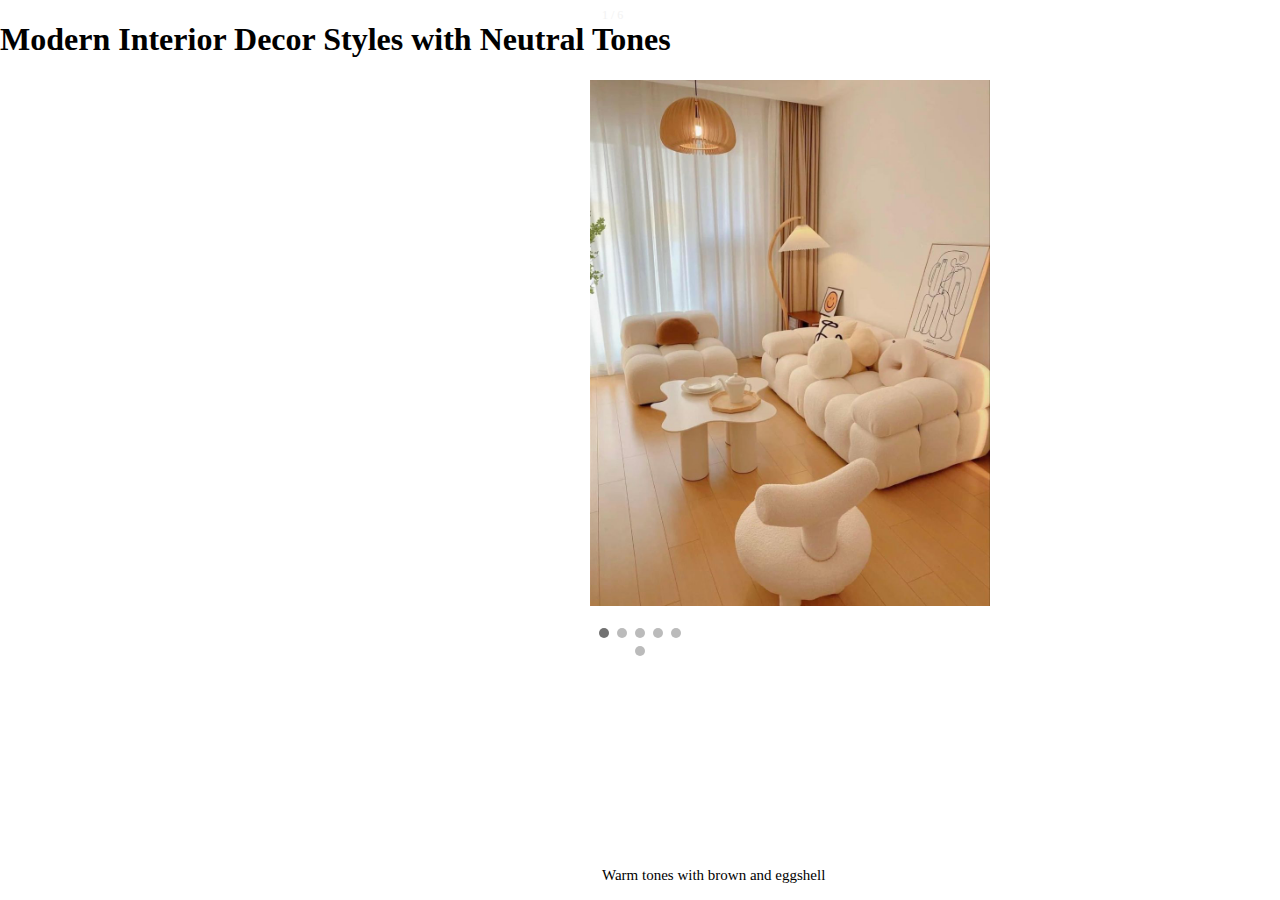
<file: index.html>
<!DOCTYPE html>
<html>
<head>
   <meta name="viewport" content="width=device-width, initial-scale=1">
   <h1>Modern Interior Decor Styles with Neutral Tones</h1>
     <style>
       body
       {
        overflow-y: scroll;
        overflow-x: hidden
       }
      * {box-sizing: border-box}
      body {font-family: Garamond, serif; margin:0}
      .mySlides {display: none}
      img {vertical-align: middle;}
      /* Slideshow container */
      .slideshow-container {
         max-width: 100px;
         position: static;
         margin: auto;
      }
      /* Next & previous buttons */
      .prev, .next {
         cursor: pointer;
         position: absolute;
         top: 50%;
         width: auto;
         padding: 50px;
         margin-top: 22px;
         color: white;
         font-weight: bold;
         font-size: 18px;
         transition: 0.6s ease;
         border-radius: 0 3px 3px 0;
         user-select: none;
      }
      /* Position the "next button" to the right */
      .next {
         right: 10;
         border-radius: 3px 0 0 3px;
      }
      /* On hover, add a black background color with a little bit seethrough */
      .prev:hover, .next:hover {
         background-color: rgba(0,0,0,0.8);
      }
      /* Caption text */
      .text {
         color: black;
         font-size: 15px;
         padding: 8px 12px;
         position: absolute;
         bottom: 8px;
         width: 100%;
         text-align: left;
      }
      /* Number text (1/6 etc) */
      .numbertext {
         color: #f2f2f2;
         font-size: 12px;
         padding: 8px 12px;
         position: absolute;
         top: 0;
      }
      /* The dots/bullets/indicators */
      .dot {
         cursor: pointer;
         height: 10px;
         width: 10px;
         margin: 0 2px;
         background-color: #bbb;
         border-radius: 50%;
         display: inline-block;
         transition: background-color 0.6s ease;
      }
      .active, .dot:hover {
         background-color: #717171;
      }
   </style>
</head>
<body>
   <div class="slideshow-container">
      <div class="mySlides fade">
         <div class="numbertext">1 / 6</div>
         <img src="img1.jpg" style="width:400%">
         <div class="text">Warm tones with brown and eggshell</div>
         </div>
         <div class="mySlides fade">
            <div class="numbertext">2 / 6</div>
            <img src="img2.jpg" style="width:400%;">
            <div class="text">Warm tones with eggshell and grey</div>
         </div>
         <div class="mySlides fade">
            <div class="numbertext">3 / 6</div>
            <img src="img3.jpg" style="width:400%">
            <div class="text">Neutral tones with eggshell and pink</div>
         </div>
      <div class="mySlides fade">
            <div class="numbertext">4 / 6</div>
            <img src="img4.jpg" style="width:400%;">
            <div class="text">Neutral tones with brown and tan div>
         </div>
      <div class="mySlides fade">
            <div class="numbertext">5 / 6</div>
            <img src="img5.jpg" style="width:400%;">
            <div class="text">Neutral tones with brown and navy</div>
         </div>
      <div class="mySlides fade">
            <div class="numbertext">6 / 6</div>
            <img src="img6.jpg" style="width:400%;">
            <div class="text">Neutral tones with earth and grey</div>
         </div>
         <a class="prev" onclick="plusSlides(-1)">❮</a>
         <a class="next" onclick="plusSlides(1)">❯</a>
   </div>
   <br>
   <div style="text-align:center">
      <span class="dot" onclick="currentSlide(1)"></span>
      <span class="dot" onclick="currentSlide(2)"></span>
      <span class="dot" onclick="currentSlide(3)"></span>
     <span class="dot" onclick="currentSlide(4)"></span>
     <span class="dot" onclick="currentSlide(5)"></span>
     <span class="dot" onclick="currentSlide(6)"></span>
    
   </div>
   <script>
      var slideIndex = 1;
      showSlides(slideIndex);
      function plusSlides(n) {
         showSlides(slideIndex += n);
      }
      function currentSlide(n) {
         showSlides(slideIndex = n);
      }
      function showSlides(n) {
         var i;
         var slides = document.getElementsByClassName("mySlides");
         var dots = document.getElementsByClassName("dot");
         if (n > slides.length) {slideIndex = 1}
         if (n < 1) {slideIndex = slides.length}
         for (i = 0; i < slides.length; i++) {
            slides[i].style.display = "none";
         }
         for (i = 0; i < dots.length; i++) {
            dots[i].className = dots[i].className.replace(" active", "");
         }
         slides[slideIndex-1].style.display = "block";
         dots[slideIndex-1].className += " active";
      }
   </script>
</body>
</html>
</file>
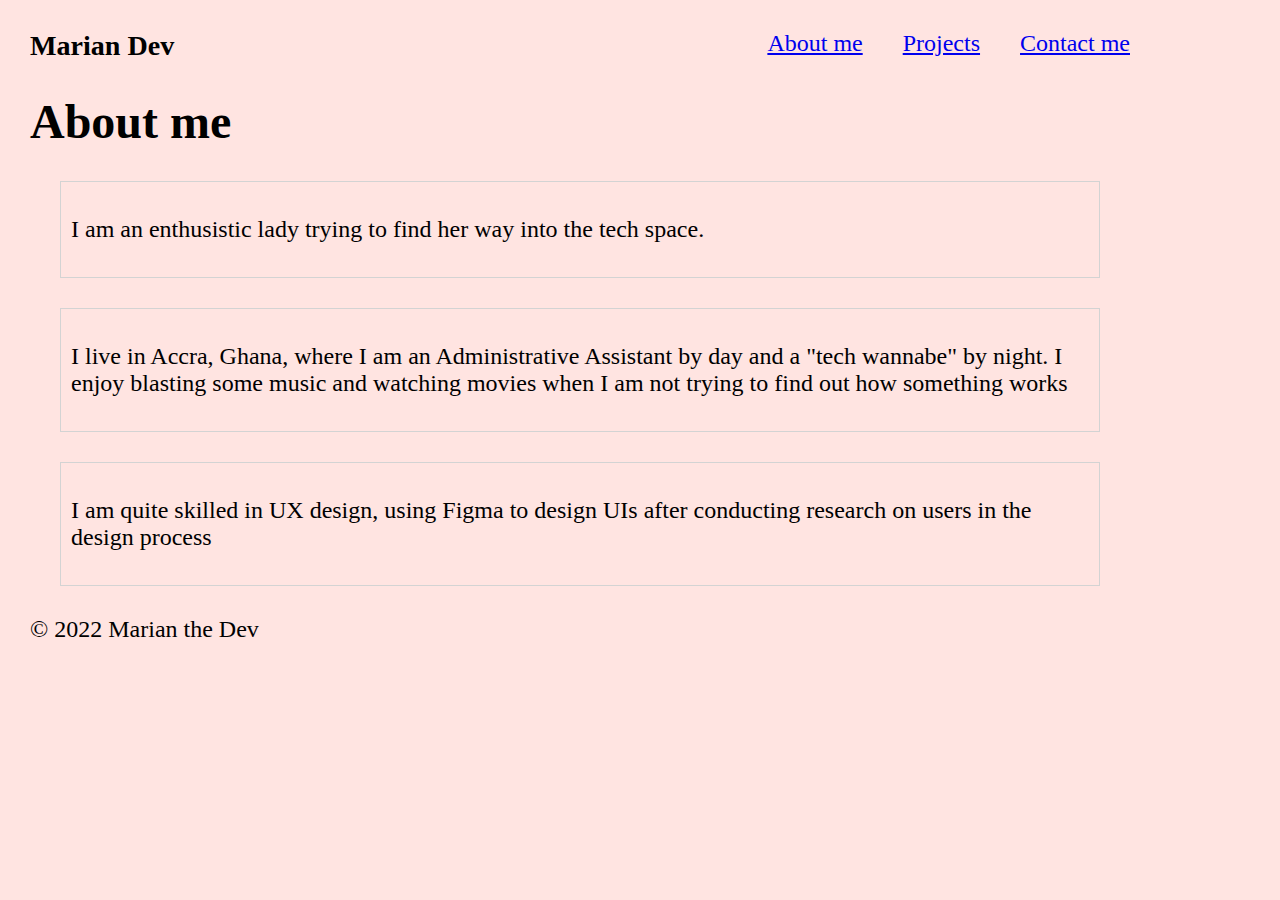
<file: About.html>
<!DOCTYPE html>
<html lang="en">

<head>
  <meta charset="UTF-8">
  <meta http-equiv="X-UA-Compatible" content="IE=edge">
  <meta name="viewport" content="width=device-width, initial-scale=1.0">
  <title>About me</title>
</head>
<style>
  body {
    font-family: Garamond, serif;
     background-color: mistyrose;
    font-size: 150%;
    color: black;
    overflow-y: scroll;
    overflow-x: hidden;
    margin: 30px;
  }
</style>
<section>
  <nav>
    <style>
      body {
        text-align: left;
        margin-right: 150px;
      }
    </style>
    <ul>
      <ul style="float:right ;"><a href="Contact.html"> Contact me</a></ul>
      <ul style="float: right;"><a href="Projects.html"> Projects</a></ul>
      <ul style="float:right;"><a href="About.html"> About me</a></ul>
    </ul>
  </nav>
</section>
 <div class="header">
    <h3 class="logo">Marian Dev</h3>
  </div>
<body>
  <h1><b></b>About me</b></h1>
  <div style=" padding: 10px; 
            border: 1px solid lightgray; 
            margin: 30px;">
    <p>I am an enthusistic lady trying to find her way into the tech space.</p>
  </div>
  <div style=" padding: 10px; 
            border: 1px solid lightgray; 
            margin: 30px;">
    <p>I live in Accra, Ghana, where I am an Administrative Assistant by day and a "tech wannabe" by night. I enjoy
      blasting some music and watching movies when I am not trying to find out how something works</p>
  </div>
  <div style=" padding: 10px; 
            border: 1px solid lightgray; 
            margin: 30px;">
    <p> I am quite skilled in UX design, using Figma to design UIs after conducting research on users in the design
      process</p>
  </div>
</body>
<footer style="float:left" ;>&copy 2022 Marian the Dev</footer>

</html>
</file>
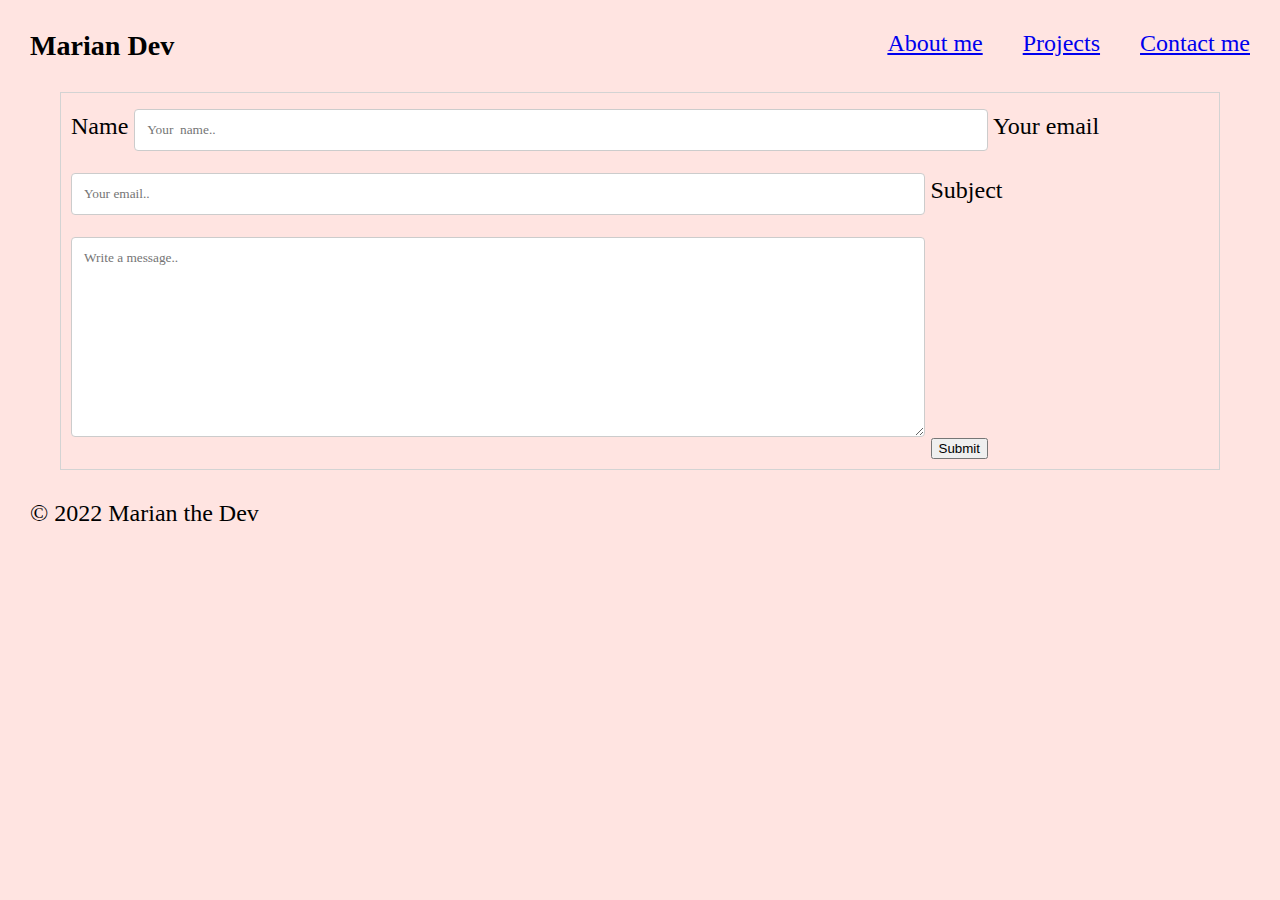
<file: Contact.html>
<!DOCTYPE html>
<html lang="en">

<head>
  <meta charset="UTF-8">
  <meta http-equiv="X-UA-Compatible" content="IE=edge">
  <meta name="viewport" content="width=device-width, initial-scale=1.0">
  <title>Contact me</title>
</head>
<style>
  body {
    font-family: Garamond, serif;
    background-color: mistyrose;
    font-size: 150%;
    color: black;
    overflow-y: scroll;
    overflow-x: hidden;
    margin: 30px;
  }
</style>
<title>Contact</title>
</head>
<section>
  <nav>
    <style>
      body {
        text-align: left;
        argin-right: 150px;
      }
    </style>
    <ul>
      <ul style="float:right ;"><a href="Contact.html"> Contact me</a></ul>
      <ul style="float: right;"><a href="Projects.html"> Projects</a></ul>
      <ul style="float:right;"><a href="About.html"> About me</a></ul>
    </ul>
  </nav>
</section>
   <div class="header">
    <h3 class="logo">Marian Dev</h3>
  </div>
  <main>
<div style=" padding: 10px; 
            border: 1px solid lightgray; 
            margin: 30px;">
  </style>
  <style>
    input[type=text],
    select,
    textarea {
      width: 75%;
      padding: 12px;
      border: 1px solid #ccc;
      border-radius: 4px;
      box-sizing: border-box;
      margin-top: 6px;
      margin-bottom: 16px;
      resize: vertical;
      font-family: Garamond, serif;
  </style>
  <label for="name"> Name</label>
  <input type="text" id="name" name="name" placeholder="Your  name..">

  <label for="email">Your email</label>
  <input type="text" id="email" name="email" placeholder="Your email..">

  <label for="subject">Subject</label>
  <textarea id="subject" name="subject" placeholder="Write a message.." style="height:200px"></textarea>

  <input type="submit" value="Submit">
</div>
  </main>  
<footer style="float:left" ;>&copy 2022 Marian the Dev</footer>

</html>
</file>
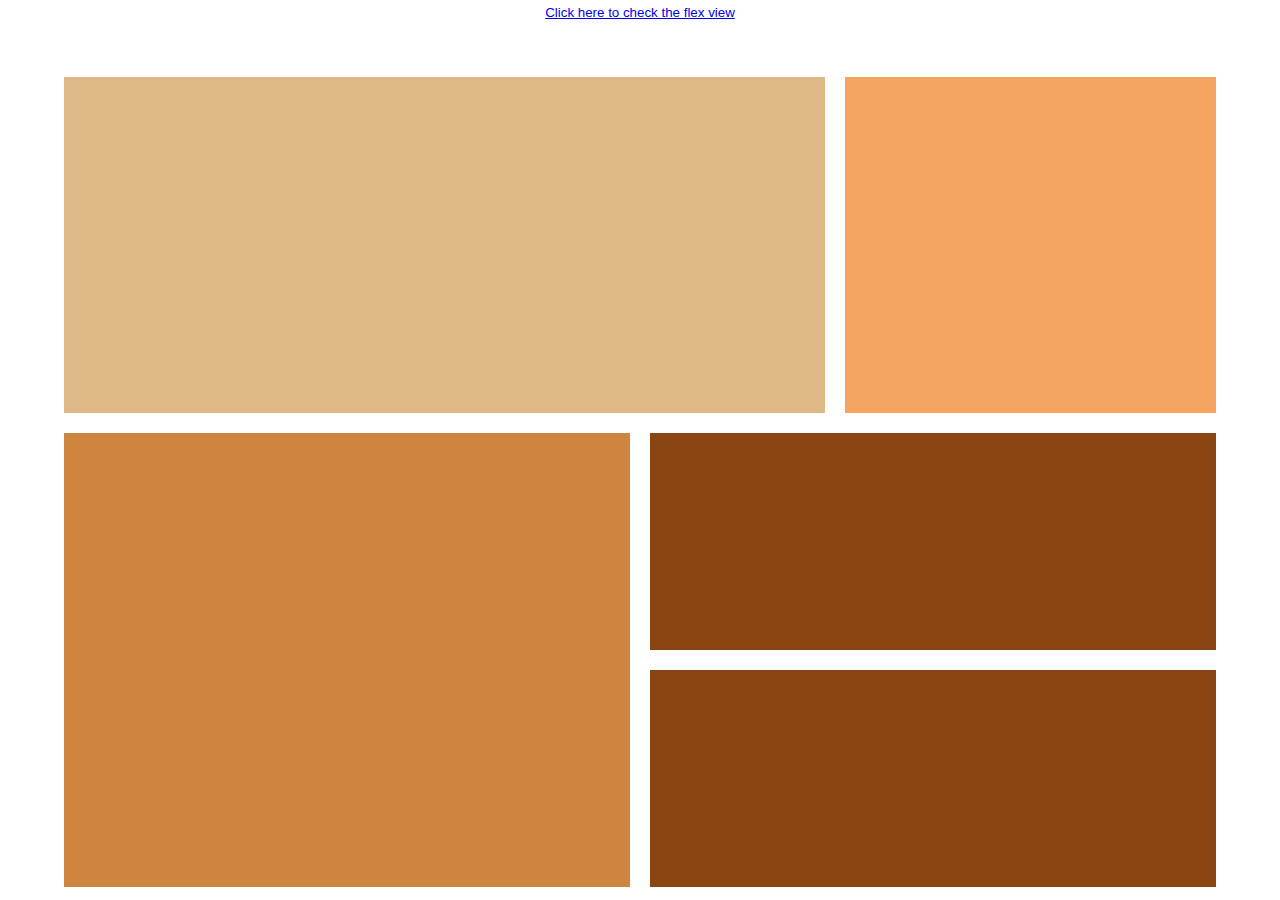
<file: grid.html>
<!DOCTYPE html>
<html lang="en">
<head>
    <meta charset="UTF-8">
    <meta http-equiv="X-UA-Compatible" content="IE=edge">
    <meta name="viewport" content="width=device-width, initial-scale=1.0">
    <title>Grid Layout</title>
    <link rel="stylesheet" href="grid.css">
</head>
<body>
  <center>
    <button><a href="index.html">Click here to check the flex view</a></button>
  </center>
      <!-- grid -->
      <div class="grid">
        <div class="box-1"></div>
        <div class="box-2"></div>
        <div class="box-3"></div>
        <div class="box-4"></div>
        <div class="box-5"></div>
      </div>
</body>
</html>
</file>
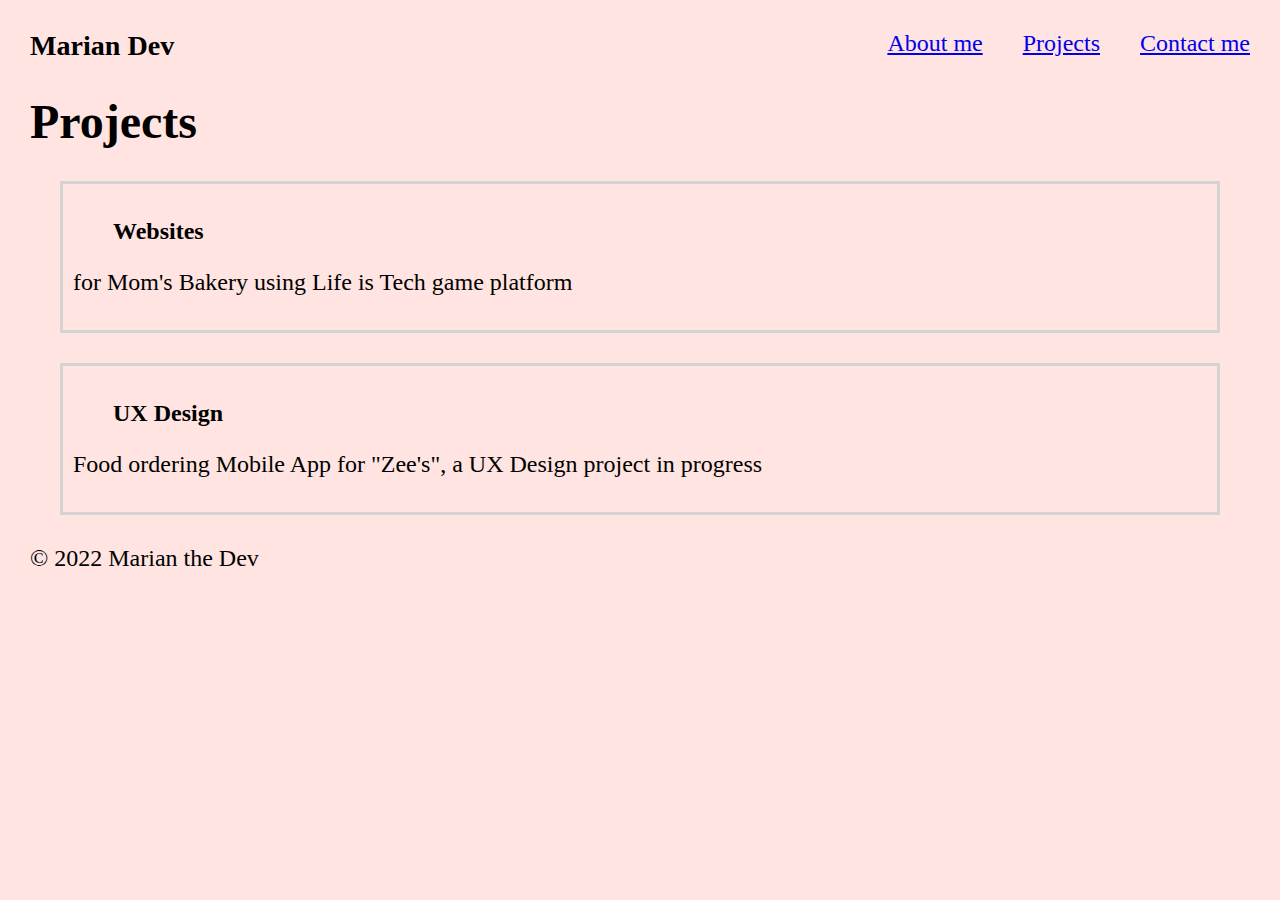
<file: Projects.html>
<!DOCTYPE html>
<html lang="en">

<head>
  <meta charset="UTF-8">
  <meta http-equiv="X-UA-Compatible" content="IE=edge">
  <meta name="viewport" content="width=device-width, initial-scale=1.0">
  <title>Projects</title>
</head>
<style>
  body {
    font-family: Garamond, serif;
     background-color: mistyrose;
    font-size: 150%;
    color: black;
    overflow-y: scroll;
    overflow-x: hidden;
    margin: 30px;
  }
</style>
<section>
  <nav>
    <style>
      body {
        text-align: left;
        argin-right: 150px;
      }
    </style>
    <ul>
      <ul style="float:right ;"><a href="Contact.html"> Contact me</a></ul>
      <ul style="float: right;"><a href="Projects.html"> Projects</a></ul>
      <ul style="float:right;"><a href="About.html"> About me</a></ul>
    </ul>
  </nav>
</section>
 <div class="header">
    <h3 class="logo">Marian Dev</h3>
  </div>
<body>
  <h1><b>Projects</b></h1>
  <div style=" padding: 10px; 
            border: 3px solid lightgray; 
            margin: 30px;">
    <ul><b>Websites</b></ul>
    <p>for Mom's Bakery using Life is Tech game platform </p>
  </div>
  <div style=" padding: 10px; 
            border: 3px solid lightgray; 
            margin: 30px;">
    
    <ul><b>UX Design</b></ul>
    <p>Food ordering Mobile App for "Zee's", a UX Design project in progress </p>
  </div>
</body>
<footer style="float:left" ;>&copy 2022 Marian the Dev</footer>

</html>
</file>
<file: grid.css>
*{
    margin: 0;
    padding: 0;
    box-sizing: border-box;
    font: 30px;
}
[class ^= "box-"] {
    display: grid;
    place-items: center;
    padding: 10px;
    box-shadow: o 0 5px rgb(o, 0, 0, .1,);
    color: #fff;
}
body{
    background: smokegray;
    height: 100vh;
}
button{
    color: black;
    background: white;
    padding: 5px 10px;
    top: 10;
    cursor: pointer;
    margin-bottom: 2rem;
    border: none;
}
button:hover{
    background-color: salmon;
    color: black;
}
.grid{
    height: 90vh;
    width: 90%;
    margin: 20px auto;

    display: grid;
    gap: 10px;

    grid-template-columns: repeat(12, 1fr);
    grid-template-areas:
    
    "h h h h  h h h h  a a a a "
    "h h h h  h h h h  a a a a "
    "h h h h  h h h h  a a a a "
    "m m m m  m m b b  b b b b "
    "m m m m  m m b b  b b b b "
    "m m m m  m m s s  s s s s "
    "m m m m  m m s s  s s s s ";
}
.grid .box-1 {
    grid-area: h;
    background-color: burlywood;
}
.grid .box-2 {
    grid-area: a;
    background-color: sandybrown;
}
.grid .box-3 {
    grid-area: m;
    background-color: peru;
}
.grid .box-4 {
    grid-area: b;
    background-color: saddlebrown;
}
.grid .box-5 {
    grid-area: s;
    background-color: saddlebrown;
}   
@media (min-width: 768px) {
    .grid{
        height: 90vh;
        width: 90%;
        margin: 20px auto;
    
        display: grid;
        gap: 20px;
    
        grid-template-columns: repeat(12, 1fr);
        grid-template-areas:
        
        "h h h h  h h h h  a a a a "
        "h h h h  h h h h  a a a a "
        "h h h h  h h h h  a a a a "
        "m m m m  m m b b  b b b b "
        "m m m m  m m b b  b b b b "
        "m m m m  m m s s  s s s s "
        "m m m m  m m s s  s s s s ";
    }
    .grid .box-1 {
        grid-area: h;
    }
    .grid .box-2 {
        grid-area: a;
    }
    .grid .box-3 {
        grid-area: m;
    }
    .grid .box-4 {
        grid-area: b;
    }
    .grid .box-5 {
        grid-area: s;
    }   
}
@media(min-width :1080px) {
    .grid{
        height: 90vh;
        width: 90%;
        margin: 20px auto;
    
        display: grid;
        gap: 20px;
    
        grid-template-columns: repeat(12, 1fr);
        grid-template-areas:
        
        "h h h h  h h h h  a a a a "
        "h h h h  h h h h  a a a a "
        "h h h h  h h h h  a a a a "
        "m m m m  m m b b  b b b b "
        "m m m m  m m b b  b b b b "
        "m m m m  m m s s  s s s s "
        "m m m m  m m s s  s s s s ";
    }
    .grid .box-1 {
        grid-area: h;
    }
    .grid .box-2 {
        grid-area: a;
    }
    .grid .box-3 {
        grid-area: m;
    }
    .grid .box-4 {
        grid-area: b;
    }
    .grid .box-5 {
        grid-area: s;
    }    
}
</file>
